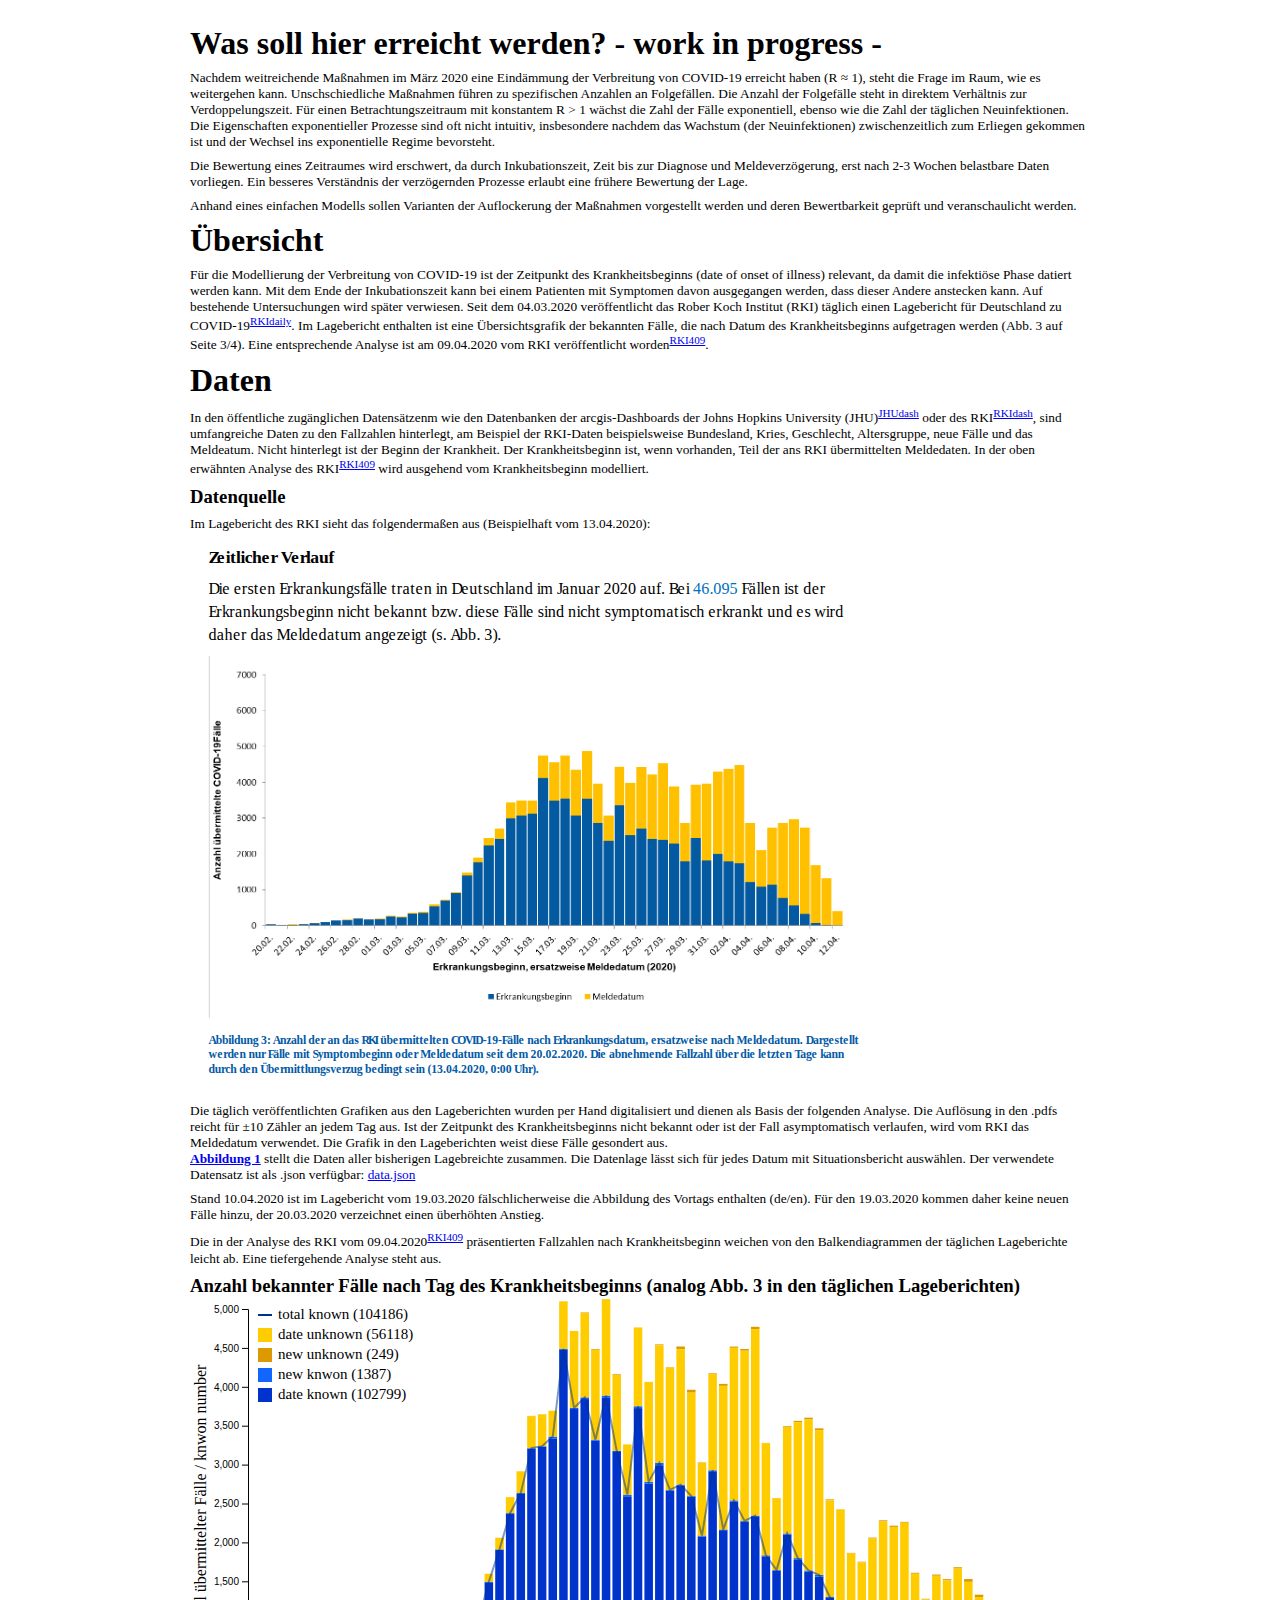
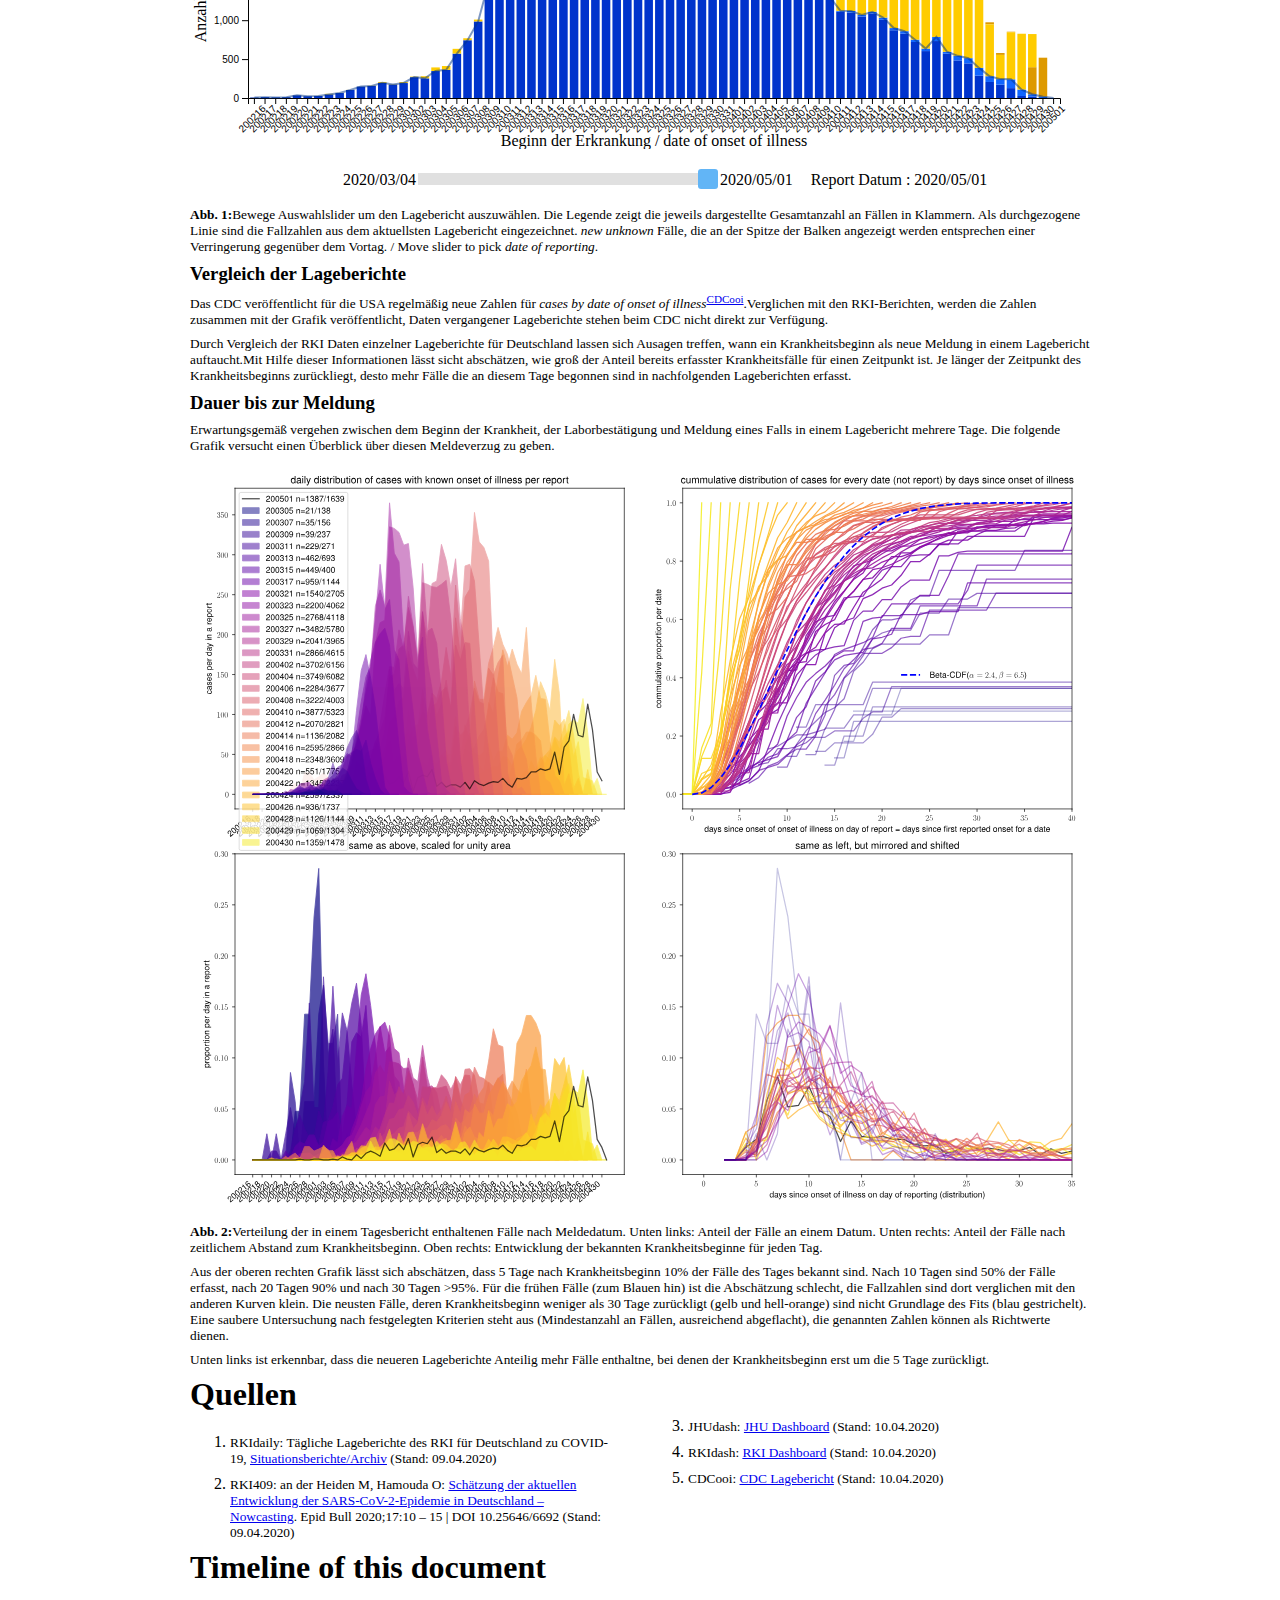
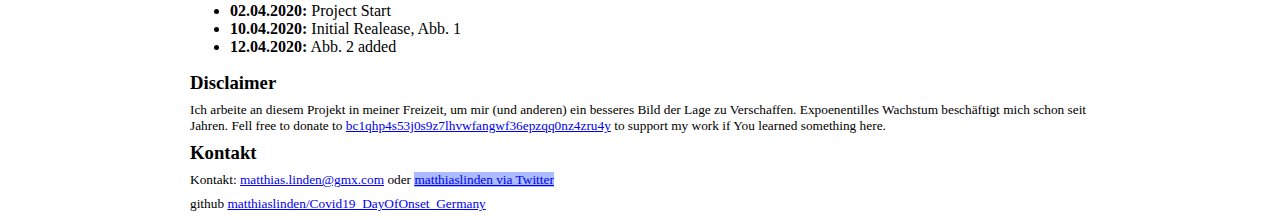
<file: page/index.html>
<!DOCTYPE html>
<html>
  <head>
    <meta http-equiv="Content-type" content="text/html; charset=utf-8">
    <title>Covid-19 Calculator Germany</title>
	
	<link rel="stylesheet" type="text/css" href="style.css" />
	
	<script src="script/d3.js"></script>
	<script src="script/BaseGraph.js"></script>
	<script src="script/Simulation.js"></script>
	<script src="script/data.json"></script>
	<script src="script/interactivity.js"></script>
	
    <style type="text/css" media="screen">
    body {
      margin:0;
      padding:0;
      background-color: white;
    }
    </style>
    <script type="text/javascript">
		

    </script>
  </head>
  <body id="body" onload="onBodyLoad()">
  <header></header>
  <div style="max-width:900px;display: block;margin: 25px auto 0">
  <section>
  <h1>Was soll hier erreicht werden? - work in progress -</h1>
  <p>Nachdem weitreichende Maßnahmen im März 2020 eine Eindämmung der Verbreitung von COVID-19 erreicht haben (R &asymp; 1), steht die Frage im Raum, wie es weitergehen kann. Unschschiedliche Maßnahmen führen zu spezifischen Anzahlen an Folgefällen. Die Anzahl der Folgefälle steht in direktem Verhältnis zur Verdoppelungszeit. Für einen Betrachtungszeitraum mit konstantem R > 1 wächst die Zahl der Fälle exponentiell, ebenso wie die Zahl der täglichen Neuinfektionen. Die Eigenschaften exponentieller Prozesse sind oft nicht intuitiv, insbesondere nachdem das Wachstum (der Neuinfektionen) zwischenzeitlich zum Erliegen gekommen ist und der Wechsel ins exponentielle Regime bevorsteht.</p>
  <p>Die Bewertung eines Zeitraumes wird erschwert, da durch Inkubationszeit, Zeit bis zur Diagnose und Meldeverzögerung, erst nach 2-3 Wochen belastbare Daten vorliegen. Ein besseres Verständnis der verzögernden Prozesse erlaubt eine frühere Bewertung der Lage.</p>
  <p>Anhand eines einfachen Modells sollen Varianten der Auflockerung der Maßnahmen vorgestellt werden und deren Bewertbarkeit geprüft und veranschaulicht werden.</p>
  <h1>Übersicht</h1>
  <p>Für die Modellierung der Verbreitung von COVID-19 ist der Zeitpunkt des Krankheitsbeginns (date of onset of illness) relevant, da damit die infektiöse Phase datiert werden kann. Mit dem Ende der Inkubationszeit kann bei einem Patienten mit Symptomen davon ausgegangen werden, dass dieser Andere anstecken kann. Auf bestehende Untersuchungen wird später verwiesen.
	  
	   Seit dem 04.03.2020 veröffentlicht das Rober Koch Institut (RKI) täglich einen Lagebericht für Deutschland zu COVID-19<sup><a href="#r_RKIdaily">RKIdaily</a></sup>. Im Lagebericht enthalten ist eine Übersichtsgrafik der bekannten Fälle, die nach Datum des Krankheitsbeginns aufgetragen werden (Abb. 3 auf Seite 3/4). Eine entsprechende Analyse ist am 09.04.2020 vom RKI veröffentlicht worden<sup><a href="#r_RKI409">RKI409</a></sup>. </p>
  <p></p>
  
  <h1>Daten</h1>
  <p>In den öffentliche zugänglichen Datensätzenm wie den Datenbanken der arcgis-Dashboards der Johns Hopkins University (JHU)<sup><a href="#r_JHUdash">JHUdash</a></sup> oder des RKI<sup><a href="#r_RKIdash">RKIdash</a></sup>, sind umfangreiche Daten zu den Fallzahlen hinterlegt, am Beispiel der RKI-Daten beispielsweise Bundesland, Kries, Geschlecht, Altersgruppe, neue Fälle und das Meldeatum. Nicht hinterlegt ist der Beginn der Krankheit. Der Krankheitsbeginn ist, wenn vorhanden, Teil der ans RKI übermittelten Meldedaten. In der oben erwähnten Analyse des RKI<sup><a href="#r_RKI409">RKI409</a></sup> wird ausgehend vom Krankheitsbeginn modelliert.</p>
  <h3>Datenquelle</h3>
  <p>Im Lagebericht des RKI sieht das folgendermaßen aus (Beispielhaft vom 13.04.2020):</p>
  <div style="display:block">
  <img src="graph/2020-04-13-de_p3.svg" width="700px">
</div>
  <p>Die täglich veröffentlichten Grafiken  aus den Lageberichten wurden per Hand digitalisiert und dienen als Basis der folgenden Analyse. Die Auflösung in den .pdfs reicht für ±10 Zähler an jedem Tag aus. Ist der Zeitpunkt des Krankheitsbeginns nicht bekannt oder ist der Fall asymptomatisch verlaufen, wird vom RKI das Meldedatum verwendet. Die Grafik in den Lageberichten weist diese Fälle gesondert aus.<br><a href="#simpleRKIgraph"><strong>Abbildung 1</strong></a> stellt die Daten aller bisherigen Lagebreichte zusammen. Die Datenlage lässt sich für jedes Datum mit Situationsbericht auswählen. Der verwendete Datensatz ist als .json verfügbar: <a href="script/data.json">data.json</a></p>
  
  <p>Stand 10.04.2020 ist im Lagebericht vom 19.03.2020 fälschlicherweise die Abbildung des Vortags enthalten (de/en). Für den 19.03.2020 kommen daher keine neuen Fälle hinzu, der 20.03.2020 verzeichnet einen überhöhten Anstieg.</p>
  <p>Die in der Analyse des RKI vom 09.04.2020<sup><a href="#r_RKI409">RKI409</a></sup> präsentierten Fallzahlen nach Krankheitsbeginn weichen von den Balkendiagrammen der täglichen Lageberichte leicht ab. Eine tiefergehende Analyse steht aus.</p>
  
  <h3>Anzahl bekannter Fälle nach Tag des Krankheitsbeginns (analog Abb. 3 in den täglichen Lageberichten)</h3>
  <div id="firstGraph">
  <div id="simpleRKIgraph"></div>
  <div id="GraphControl1"></div>
  <div style="width:100%"><p><strong>Abb. 1:</strong>Bewege Auswahlslider um den Lagebericht auszuwählen. Die Legende zeigt die jeweils dargestellte Gesamtanzahl an Fällen in Klammern. Als durchgezogene Linie sind die Fallzahlen aus dem aktuellsten Lagebericht eingezeichnet. <em>new unknown</em> Fälle, die an der Spitze der Balken angezeigt werden entsprechen einer Verringerung gegenüber dem Vortag. / Move slider to pick <em>date of reporting</em>.</p></div>
  <h3>Vergleich der Lageberichte</h3>
  <p>Das CDC veröffentlicht für die USA regelmäßig neue Zahlen für <em>cases by date of onset of illness</em><sup><a href="#r_CDCooi">CDCooi</a></sup>.Verglichen mit den RKI-Berichten, werden die Zahlen zusammen mit der Grafik veröffentlicht, Daten vergangener Lageberichte stehen beim CDC nicht direkt zur Verfügung.</p>
  <p>Durch Vergleich der RKI Daten einzelner Lageberichte für Deutschland lassen sich Ausagen treffen, wann ein Krankheitsbeginn als neue Meldung in einem Lagebericht auftaucht.Mit Hilfe dieser Informationen lässt sicht abschätzen, wie groß der Anteil bereits erfasster Krankheitsfälle für einen Zeitpunkt ist. Je länger der Zeitpunkt des Krankheitsbeginns zurückliegt, desto mehr Fälle die an diesem Tage begonnen sind in nachfolgenden Lageberichten erfasst. </p>
  
  <h3>Dauer bis zur Meldung</h3>
  <p>Erwartungsgemäß vergehen zwischen dem Beginn der Krankheit, der Laborbestätigung und Meldung eines Falls in einem Lagebericht mehrere Tage. Die folgende Grafik versucht einen Überblick über diesen Meldeverzug zu geben.</p>
  <img src="graph/onsets_diff.svg" width="900px">
  <div style="width:100%"><p><strong>Abb. 2:</strong>Verteilung der in einem Tagesbericht enthaltenen Fälle nach Meldedatum. Unten links: Anteil der Fälle an einem Datum. Unten rechts: Anteil der Fälle nach zeitlichem Abstand zum Krankheitsbeginn. Oben rechts: Entwicklung der bekannten Krankheitsbeginne für jeden Tag.</p></div>
  <p>Aus der oberen rechten Grafik lässt sich abschätzen, dass 5 Tage nach Krankheitsbeginn 10% der Fälle des Tages bekannt sind. Nach 10 Tagen sind 50% der Fälle erfasst, nach 20 Tagen 90% und nach 30 Tagen >95%. Für die frühen Fälle (zum Blauen hin) ist die Abschätzung schlecht, die Fallzahlen sind dort verglichen mit den anderen Kurven klein. Die neusten Fälle, deren Krankheitsbeginn weniger als 30 Tage zurückligt (gelb und hell-orange) sind nicht Grundlage des Fits (blau gestrichelt). Eine saubere Untersuchung nach festgelegten Kriterien steht aus (Mindestanzahl an Fällen, ausreichend abgeflacht), die genannten Zahlen können als Richtwerte dienen.</p>
  <p>Unten links ist erkennbar, dass die neueren Lageberichte Anteilig mehr Fälle enthaltne, bei denen der Krankheitsbeginn erst um die 5 Tage zurückligt.</p>
  </section>
  
  <!-- <section>
  <h3></h3>
	  <div id="complexRKIgraphDiff"></div>
	  <div style="width:100%"><p><strong>Abb. 2:</strong>Veränderung der Anzahl der bekannten Krankheitsbeginne in einem Lagebericht.</p></div>
  </section>

  <section>
  <h1>Dynamik nach Aufhebung von Maßnahmen</h1>
  <p>
  </p> -->
  

  <!-- <h3>Rahmenbediungungen</h3><p>
  <ol>
	  <li></li>
  </ol></p>
  <h3>Maßnamen</h3>
  <p></p>

  <h3>Simulator</h3>
  <div id="simpleSimulator"></div>
  <div style="width:100%"><strong>Abb :</strong></div>

  </section> -->
  <section>
	<h1>Quellen</h1>
	<div id="sources">
		<ol>
			<li><p id="r_RKIdaily">RKIdaily: Tägliche Lageberichte des RKI für Deutschland zu COVID-19, <a href="https://www.rki.de/DE/Content/InfAZ/N/Neuartiges_Coronavirus/Situationsberichte/Archiv.html">Situationsberichte/Archiv</a> (Stand: 09.04.2020)</p></li>
			<li><p id="r_RKI409">RKI409: an der Heiden M, Hamouda O: <a href="https://www.rki.de/DE/Content/Infekt/EpidBull/Archiv/2020/17/Art_02.html">Schätzung der aktuellen Entwicklung der SARS-CoV-2-Epidemie in Deutschland – Nowcasting</a>. Epid Bull 2020;17:10 – 15 | DOI 10.25646/6692 (Stand: 09.04.2020)</p></li>
			<li><p id="r_JHUdash">JHUdash: <a href="https://coronavirus.jhu.edu/map.html">JHU Dashboard</a> (Stand: 10.04.2020)</p></li>
			<li><p id="r_RKIdash">RKIdash: <a href="https://experience.arcgis.com/experience/478220a4c454480e823b17327b2bf1d4">RKI Dashboard</a> (Stand: 10.04.2020)</p></li>
			<li><p id="r_CDCooi">CDCooi: <a href="https://www.cdc.gov/coronavirus/2019-ncov/cases-updates/cases-in-us.html#epi-curve">CDC Lagebericht</a> (Stand: 10.04.2020)</p></li>
		</ol>
	</div>
  </section>

  <section>
	  <h1>Timeline of this document</h1>
	  <ul>
		  <li><strong>02.04.2020:</strong> Project Start</li>
		  <li><strong>10.04.2020:</strong> Initial Realease, Abb. 1</li>
		  <li><strong>12.04.2020:</strong> Abb. 2 added </li>
	  <ul>
  </section>
  <section>
	  <h3>Disclaimer</h3>
	  <p>Ich arbeite an diesem Projekt in meiner Freizeit, um mir (und anderen) ein besseres Bild der Lage zu Verschaffen. Expoenentilles Wachstum beschäftigt mich schon seit Jahren. Fell free to donate to <a href="bitcoin:bc1qhp4s53j0s9z7lhvwfangwf36epzqq0nz4zru4y">bc1qhp4s53j0s9z7lhvwfangwf36epzqq0nz4zru4y</a> to support my work if You learned something here.
	  </p>
	  <h3>Kontakt</h3>
	  <p>Kontakt: <a href="mailto:matthias.linden@gmx.de">matthias.linden@gmx.com</a> oder
	  <a style="background-color:#ABF" href="https://twitter.com/matthiaslinden">matthiaslinden via Twitter</a><p>
      <p>github <a href="https://github.com/matthiaslinden/Covid19_DayOfOnset_Germany">matthiaslinden/Covid19_DayOfOnset_Germany</a></p>
  </section>
  </div>
  <footer></footer>
  </body>
</html>
</file>
<file: page/style.css>
h1 {
	margin-top: 8px;
	margin-bottom: 4px;
}

h3 {
	margin-top: 4px;
	margin-bottom: 2px;
}

p {
	margin-top: 8px;
	margin-bottom: 8px;
	font-size : 10pt;
}

.maxline {
	fill :none;
	stroke : #038;
	stroke-width:2;
	opacity:.5;
}

#sources {
	column-width : 400px;
}

#sources p {
	width : 380px;
	
}

/* Slider Stuff */
.pslidecontainer {
/*  width: 100%;*/
}

.pslider {
  -webkit-appearance: none;
/*  width: 100%;*/
  height: 12px;
  background: #d3d3d3;
  outline: none;
  opacity: 0.7;
  -webkit-transition: .2s;
  transition: opacity .2s;
}

.pslider:hover {
  opacity: 1;
}

.pslider::-webkit-slider-thumb {
  -webkit-appearance: none;
  appearance: none;
  width: 20px;
  height: 20px;
  border-radius: 3px;
  background: #2196F3;
  cursor: pointer;
}

.pslider::-moz-range-thumb {
  width: 20px;
  height: 20px;
  background: #2196F3;
  cursor: pointer;
}
/* End of slider Stuff*/
</file>
